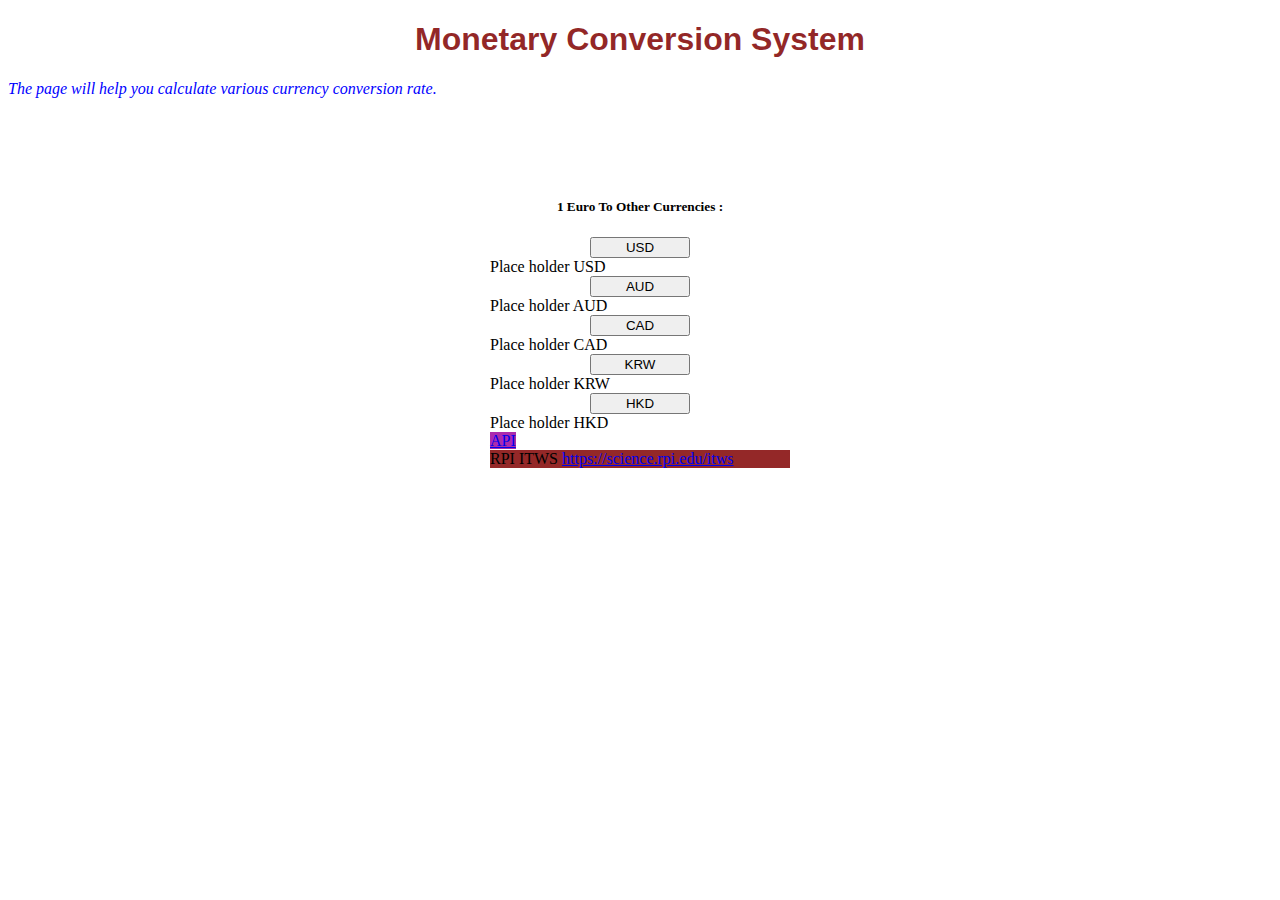
<file: quiz1/index.html>
<!DOCTYPE html>
<html lang="en">

<head>
    <meta charset="UTF-8">
    <meta http-equiv="X-UA-Compatible" content="IE=edge">
    <meta name="viewport" content="width=device-width, initial-scale=1.0">
    <link rel="stylesheet" href="style.css">
    <!-- Bootstrap CSS -->
    <link href="https://cdn.jsdelivr.net/npm/bootstrap@5.1.1/dist/css/bootstrap.min.css" rel="stylesheet" integrity="sha384-F3w7mX95PdgyTmZZMECAngseQB83DfGTowi0iMjiWaeVhAn4FJkqJByhZMI3AhiU" crossorigin="anonymous">
    <!-- Bootstrap JS -->
    <script src="https://maxcdn.bootstrapcdn.com/bootstrap/4.1.3/js/bootstrap.min.js"></script>
    <script src="https://cdn.jsdelivr.net/npm/bootstrap@5.1.1/dist/js/bootstrap.bundle.min.js" integrity="sha384-/bQdsTh/da6pkI1MST/rWKFNjaCP5gBSY4sEBT38Q/9RBh9AH40zEOg7Hlq2THRZ" crossorigin="anonymous"></script>


    <script type="text/javascript" src="text.js"></script>

    <title>Monetary Conversion</title>
</head>

<body>
<!-- header --> 
    <div class="jumbotron text-center"> 
        <h1>Monetary Conversion System</h1> 
        <p> The page will help you calculate various currency conversion rate.</p> 
    </div> 
    <div class="euro">
        <h5>1 Euro To Other Currencies : </h5>
    </div>
    <div id ="others">
        <div id ="usd"> 
        <button type="submit" class="usdBtn" > USD </button> 
        <div class ="etou">Place holder USD<div>     
        </div>
        <div id ="aud"> 
        <button type="submit" class="audBtn" > AUD </button> 
        <div class ="etou">Place holder AUD<div>           
        </div>
        <div id ="cad">
        <button type="submit" class="cadBtn" > CAD </button> 
        <div class ="etou">Place holder CAD<div>          
        </div>
        <div id ="krw">
        <button type="submit" class="krwBtn" > KRW </button>
        <div class ="etou">Place holder KRW<div>  
        </div>
        <div id ="hkd">
        <button type="submit" class="hkdBtn" > HKD </button>
        <div class ="etou">Place holder HKD<div>  
        </div>
    </div>

</body>
<!-- this has to run after everything on page is rendered -->
<footer class="bg-light text-center text-white">
    <div class="container p-4 pb-0">
      <section class="mb-4">
        <a
          class="btn btn-primary btn-floating m-1"
          style="background-color: #ac2bac;"
          href="https://www.frankfurter.app/docs/"
          role="button"
          >API
        </a>
      </section>
    </div>  
    <div class="text-center p-3" style="background-color: rgba(128, 0, 0, 0.842);">
      RPI ITWS
      <a class="text-white" href="https://science.rpi.edu/itws">https://science.rpi.edu/itws</a>
    </div>
  </footer>
</html>
</file>
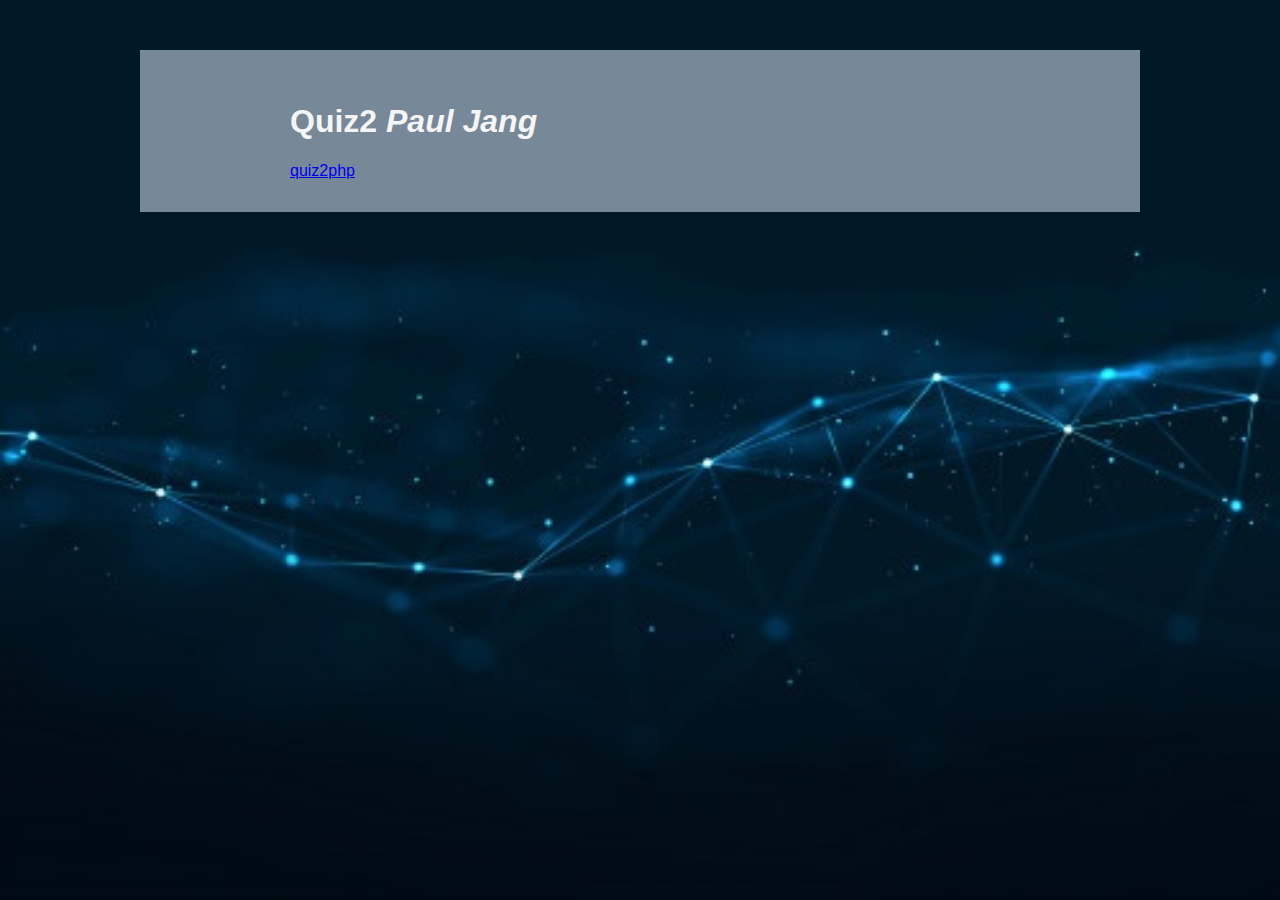
<file: quiz2/index.html>
<html>

<head>

    <link rel="stylesheet" href="style.css" type="text/css" />
    <title>PHP Test</title>
</head>

<body>
    <div class="page">
        <div id="bodyBlock">
            <h1 id="lab8">Quiz2 <em>Paul Jang</em></h1>
            <a href="quiz2.php">quiz2php</a>
        </div>
    </div>
</body>

</html>
</file>
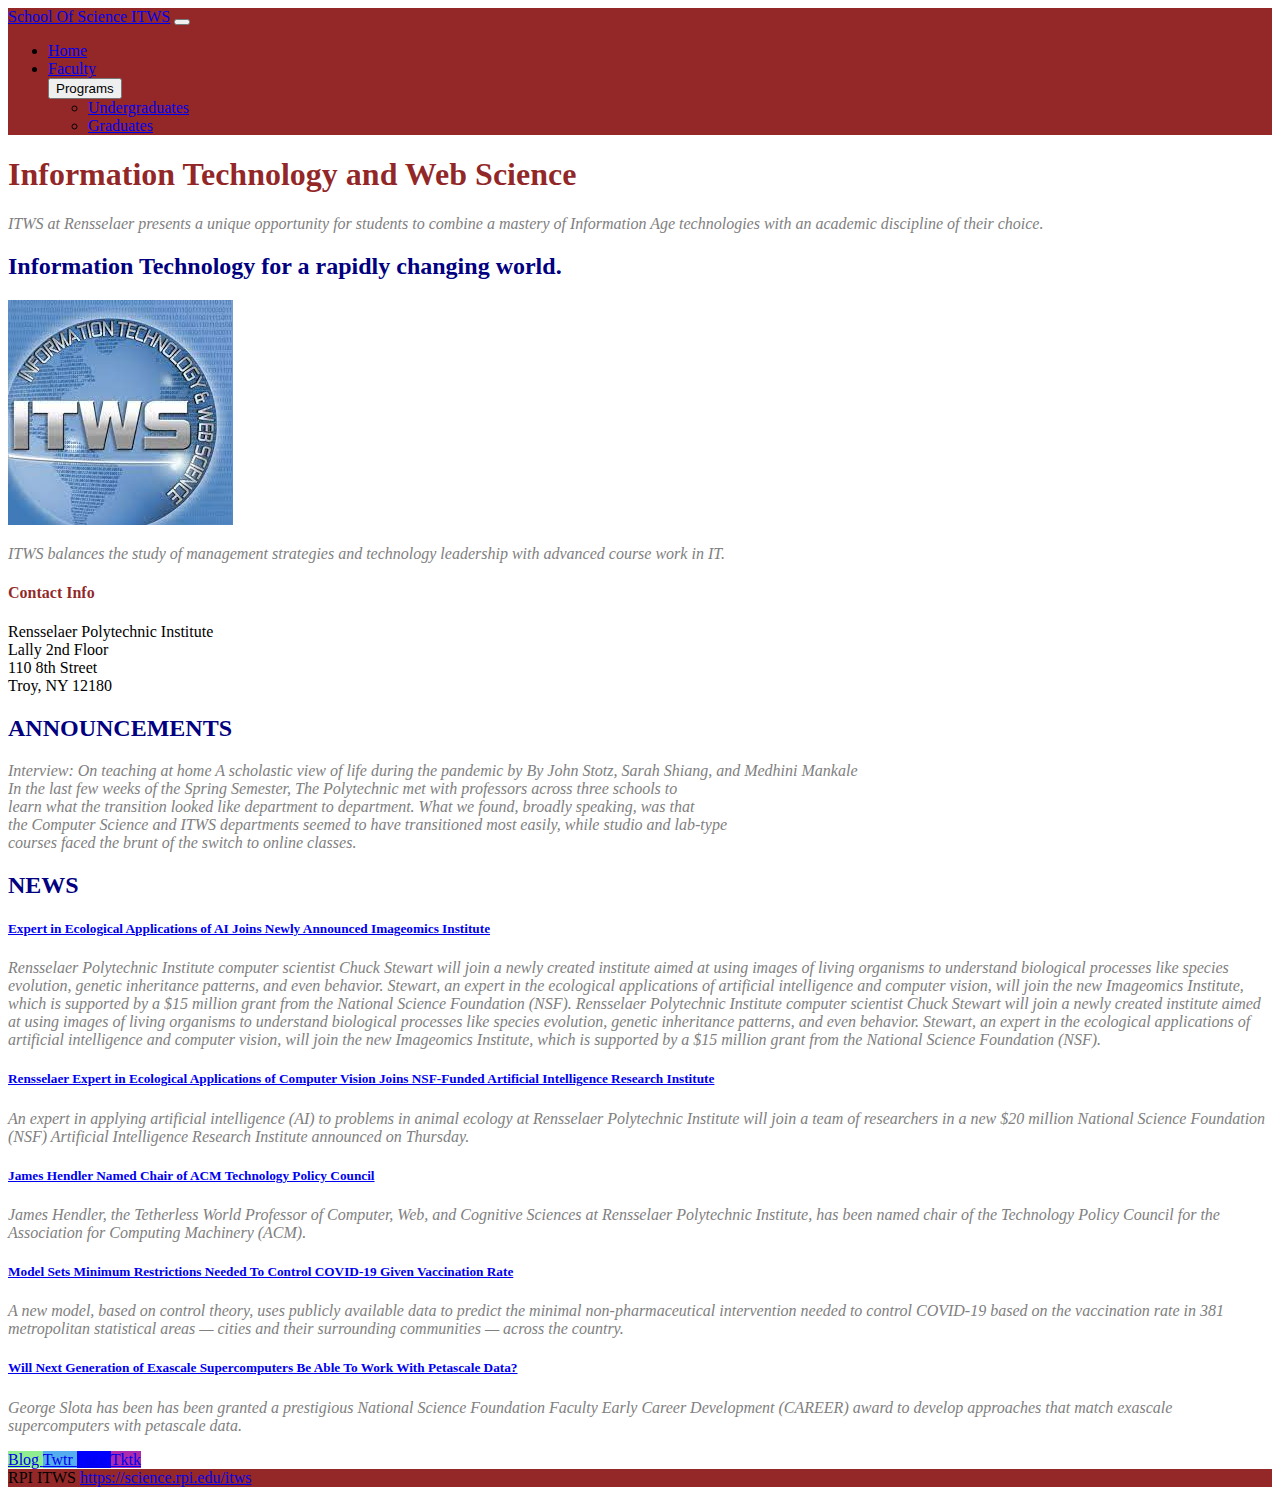
<file: lab3/lab3/index.html>
<!doctype html>
<html lang="en">
  <head>
    <!-- Required meta tags -->
    <meta charset="utf-8">
    <meta name="viewport" content="width=device-width, initial-scale=1">

    <!-- Bootstrap CSS -->
    <link href="https://cdn.jsdelivr.net/npm/bootstrap@5.1.1/dist/css/bootstrap.min.css" rel="stylesheet" integrity="sha384-F3w7mX95PdgyTmZZMECAngseQB83DfGTowi0iMjiWaeVhAn4FJkqJByhZMI3AhiU" crossorigin="anonymous">
    <!-- Bootstrap JS -->
    <script src="https://maxcdn.bootstrapcdn.com/bootstrap/4.1.3/js/bootstrap.min.js"></script>
    <script src="https://cdn.jsdelivr.net/npm/bootstrap@5.1.1/dist/js/bootstrap.bundle.min.js" integrity="sha384-/bQdsTh/da6pkI1MST/rWKFNjaCP5gBSY4sEBT38Q/9RBh9AH40zEOg7Hlq2THRZ" crossorigin="anonymous"></script>

    <title>ITWS Webpage</title>
  </head>

  <nav class="navbar navbar-expand-lg navbar-dark" style="background-color: rgba(128, 0, 0, 0.842);">
    <a class="navbar-brand" href="#" >School Of Science ITWS</a>
    <button class="navbar-toggler" type="button" data-toggle="collapse" data-target="#navbarSupportedContent" aria-controls="navbarSupportedContent" aria-expanded="false" aria-label="Toggle navigation">
      <span class="navbar-toggler-icon"></span>
    </button>
  
    <div class="collapse navbar-collapse" id="navbarSupportedContent">
      <ul class="navbar-nav mr-auto">
        <li class="nav-item active">
          <a class="nav-link" href="index.html">Home <span class="sr-only"></span></a>
        </li>
        <li class="nav-item">
          <a class="nav-link" href="faculty.html">Faculty</a>
        </li>
        <div class="dropdown">
        <button class="btn btn-secondary dropdown-toggle" type="button" id="dropdownMenuButton1" data-bs-toggle="dropdown" aria-expanded="false">
            Programs
        </button>
        
        <ul class="dropdown-menu" aria-labelledby="dropdownMenuButton1">
            <li><a class="dropdown-item" href="undergrad.html">Undergraduates</a></li>
            <li><a class="dropdown-item" href="grad.html">Graduates</a></li>
        </ul>
        </div>
      </ul>
    </div>
  </nav>

  <body>
    <!-- header --> 
    <div class="jumbotron text-center"> 
        <h1 style="color:rgba(128, 0, 0, 0.842); font-weight: bold;">Information Technology and Web Science</h1> 
        <p style="color:grey; font-style: italic;"> ITWS at Rensselaer presents a unique opportunity for 
            students to combine a mastery of Information Age 
            technologies with an academic discipline of their choice.</p> 
    </div> 

    <div class="container pt-5">
        <div class="row">
            <!-- left -->
            <div class="col-sm-8">
                <h2 style="color:navy;">Information Technology for a rapidly changing world.</h2>
                <div class="row">
                  <div class="col-sm-4">
                    <img src="resources/itws_img.jfif" class="rounded float-left">
                  </div>
                  <div class="col-sm-4">
                    <p style="color:grey; font-style: italic;">ITWS balances the study of management strategies 
                        and technology 
                        leadership with advanced course work in IT.
                    </p>
                  </div>
                </div>
              </div>
            <!-- right -->
            <div class="col-sm-4">
                <h4 style="color:rgba(128, 0, 0, 0.842); font-weight: bold;">Contact Info</h4>
                <p>
                    Rensselaer Polytechnic Institute<br>
                    Lally 2nd Floor<br>
                    110 8th Street<br>
                    Troy, NY 12180<br>
                </p>
            </div>
        </div>
    </div>

    <div class="container pt-5">
        <h2 style="color:navy;">ANNOUNCEMENTS</h2>
        <p style="color:gray; font-style: italic;">
            Interview: On teaching at home A scholastic view of life during the pandemic by By John Stotz, Sarah Shiang, and Medhini Mankale <br>
            In the last few weeks of the Spring Semester, The Polytechnic met with professors across three schools to <br> 
            learn what the transition looked like department to department. What we found, broadly speaking, was that <br>
            the Computer Science and ITWS departments seemed to have transitioned most easily, while studio and lab-type <br>
            courses faced the brunt of the switch to online classes.
        </p>
    </div>

    <div class="container pt-5">
      <h2 style="color:navy;">NEWS</h2>
      <h5 style="color:rgba(128, 0, 0, 0.842);"><a href= "https://science.rpi.edu/itws/news/expert-ecological-applications-ai-joins-newly-announced-imageomics-institute">Expert in Ecological Applications of AI Joins Newly Announced Imageomics Institute</a></h5>
      <p style="color:gray; font-style: italic;">
        Rensselaer Polytechnic Institute computer scientist Chuck Stewart will join a newly created institute aimed at using images of living organisms to understand biological processes like species evolution, genetic inheritance patterns, and even behavior. Stewart, an expert in the ecological applications of artificial intelligence and computer vision, will join the new Imageomics Institute, which is supported by a $15 million grant from the National Science Foundation (NSF). Rensselaer Polytechnic Institute computer scientist Chuck Stewart will join a newly created institute aimed at using images of living organisms to understand biological processes like species evolution, genetic inheritance patterns, and even behavior. Stewart, an expert in the ecological applications of artificial intelligence and computer vision, will join the new Imageomics Institute, which is supported by a $15 million grant from the National Science Foundation (NSF).
      </p>
      <h5 style="color:rgba(128, 0, 0, 0.842);"><a href= "https://science.rpi.edu/itws/news/rensselaer-expert-ecological-applications-computer-vision-joins-nsf-funded-artificial">Rensselaer Expert in Ecological Applications of Computer Vision Joins NSF-Funded Artificial Intelligence Research Institute</a></h5>
      <p style="color:gray; font-style: italic;">
        An expert in applying artificial intelligence (AI) to problems in animal ecology at Rensselaer Polytechnic Institute will join a team of researchers in a new $20 million National Science Foundation (NSF) Artificial Intelligence Research Institute announced on Thursday.
      </p>
      <h5 style="color:rgba(128, 0, 0, 0.842);"><a href="https://science.rpi.edu/itws/news/james-hendler-named-chair-acm-technology-policy-council">James Hendler Named Chair of ACM Technology Policy Council</a></h5>
      <p style="color:gray; font-style: italic;">
        James Hendler, the Tetherless World Professor of Computer, Web, and Cognitive Sciences at Rensselaer Polytechnic Institute, has been named chair of the Technology Policy Council for the Association for Computing Machinery (ACM).
      </p>
      <h5 style="color:rgba(128, 0, 0, 0.842);"><a href="https://science.rpi.edu/itws/news/model-sets-minimum-restrictions-needed-control-covid-19-given-vaccination-rate">Model Sets Minimum Restrictions Needed To Control COVID-19 Given Vaccination Rate</a></h5>
      <p style="color:gray; font-style: italic;">
        A new model, based on control theory, uses publicly available data to predict the minimal non-pharmaceutical intervention needed to control COVID-19 based on the vaccination rate in 381 metropolitan statistical areas — cities and their surrounding communities — across the country.
      </p>
      <h5 style="color:rgba(128, 0, 0, 0.842);"><a href="https://science.rpi.edu/itws/news/will-next-generation-exascale-supercomputers-be-able-work-petascale-data">Will Next Generation of Exascale Supercomputers Be Able To Work With Petascale Data?</a></h5>
      <p style="color:gray; font-style: italic;">
        George Slota has been has been granted a prestigious National Science Foundation Faculty Early Career Development (CAREER) award to develop approaches that match exascale supercomputers with petascale data.
      </p>
  </div>
    
  </body>

  <footer class="bg-light text-center text-white">
    <div class="container p-4 pb-0">
      <section class="mb-4">
        <!-- Blog -->
        <a
          class="btn btn-primary btn-floating m-1"
          style="background-color: lightgreen;"
          href=" https://itwsatrpi.blogspot.com/"
          role="button"
          >
        Blog
      </a>
  
        <!-- Twitter -->
        <a
          class="btn btn-primary btn-floating m-1"
          style="background-color: #55acee;"
          href="https://twitter.com/rpi"
          role="button"
          >
          Twtr
        </a>
  
        <!-- facebook -->
        <a
          class="btn btn-primary btn-floating m-1"
          style="background-color: blue;"
          href="https://www.facebook.com/RPI.EDU/"
          role="button"
          >Face
        </a>
  
        <!-- tiktok -->
        <a
          class="btn btn-primary btn-floating m-1"
          style="background-color: #ac2bac;"
          href="https://www.tiktok.com/@itwsatrpi"
          role="button"
          >Tktk
        </a>
      </section>
    </div>  
    <div class="text-center p-3" style="background-color: rgba(128, 0, 0, 0.842);">
      RPI ITWS
      <a class="text-white" href="https://science.rpi.edu/itws">https://science.rpi.edu/itws</a>
    </div>
  </footer>

</html>
</file>
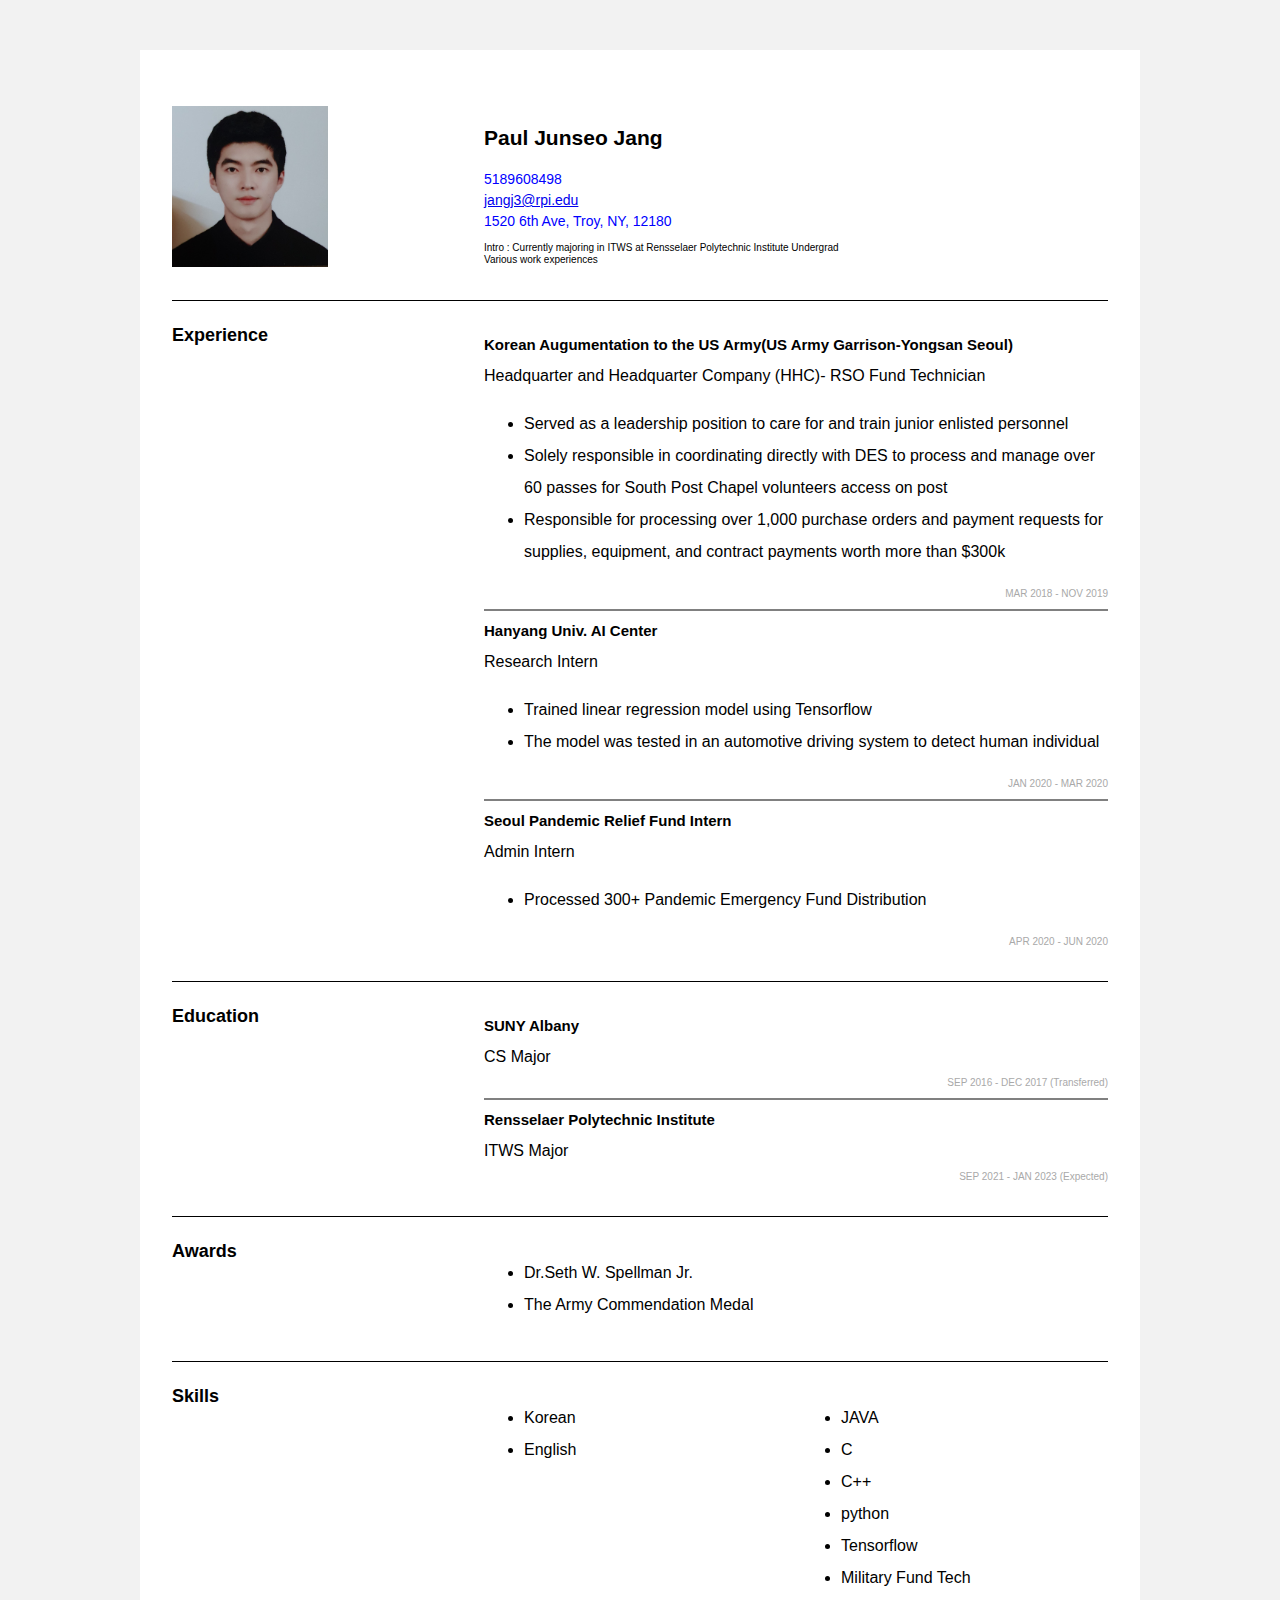
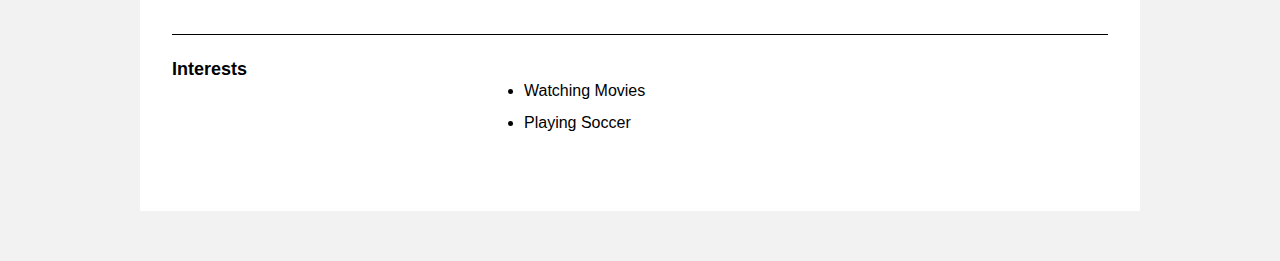
<file: lab1/part2/jangj3.html>
<!DOCTYPE html PUBLIC "-//W3C//DTD XHTML 1.0 Strict//EN" "http://www.w3.org/TR/xhtml1/DTD/xhtml1-strict.dtd">
<html xmlns="http://www.w3.org/1999/xhtml">
<head>  
    <meta http-equiv="Content-Type" content="text/html; charset=UTF-8"/>
    <title>Paul Jang's Resume</title>
    <link rel="stylesheet" type="text/css" href="../resources/resumeStyle.css">
</head>  
<body>
    <div class="contents">
        <section>
            <div id=profile_pic><img src="../resources/profile_pic.jpg" class="my_pic" ></div>   <!--  profile photo //-->
            <div>
                <div class="name">Paul Junseo Jang</div>
                <div id="contactInfo">
                    <div class="phone">5189608498</div>
                    <div class="email"><a href = "mailto: jangj3@rpi.edu">jangj3@rpi.edu</a></div>
                    <div class="address">1520 6th Ave, Troy, NY, 12180</div>
                </div>
                <div class="profile">
                    <p>Intro : Currently majoring in ITWS at Rensselaer Polytechnic Institute Undergrad <br>
                        Various work experiences     <!--  briefly explains current status //-->
                    </p>
                </div>
            </div>

        </section>
        <section>
            <div class="section-title">Experience</div>
            <div>
                <div class="job">
                    <div class="jobTitle">
                        <div class="workplace">Korean Augumentation to the US Army(US Army Garrison-Yongsan Seoul)</div>
                        <div class="jobAssignment">Headquarter and Headquarter Company (HHC)- RSO Fund Technician</div>
                        <ul class="Details">
                            <li>Served as a leadership position to care for and train junior enlisted personnel</li>
                            <li>Solely responsible in coordinating directly with DES to process and manage over 60 passes for
                                South Post Chapel volunteers access on post</li>
                            <li>Responsible for processing over 1,000 purchase orders and payment requests for supplies,
                                equipment, and contract payments worth more than $300k</li>
                        </ul>
                        <div class="range">MAR 2018 - NOV 2019</div>
                    </div>
                    <div class="jobTitle">
                        <div class="workplace">Hanyang Univ. AI Center</div>
                        <div class="jobAssignment">Research Intern</div>
                        <ul class="Details">
                            <li>Trained linear regression model using Tensorflow</li>
                            <li>The model was tested in an automotive driving system to detect human individual</li>
                            </ul>
                        <div class="range">JAN 2020 - MAR 2020</div>
                    </div>
                    <div class="jobTitle">
                        <div class="workplace">Seoul Pandemic Relief Fund Intern</div>
                        <div class="jobAssignment">Admin Intern</div>
                        <ul class="Details">
                            <li>Processed 300+ Pandemic Emergency Fund Distribution</li>
                            </ul>
                        <div class="range">APR 2020 - JUN 2020</div>
                    </div>
                    
                </div>
            </div>
        </section>

        <section>
            <div class="section-title">Education</div>
            <div>
                <div class="job">
                    <div class="jobTitle">
                        <div class="workplace">SUNY Albany</div>
                        <div class="jobAssignment">CS Major</div>
                        <div class="range">SEP 2016 - DEC 2017 (Transferred)</div>
                    </div>
                    <div class="jobTitle">
                        <div class="workplace">Rensselaer Polytechnic Institute</div>
                        <div class="jobAssignment">ITWS Major</div>
                        <div class="range">SEP 2021 - JAN 2023 (Expected)</div>
                    </div>
                </div>
            </div>
        </section>

        <section>
            <div class="section-title">Awards</div>
            <div class="AwardsTitle">
                <ul class="Awards_list">
                    <li>Dr.Seth W. Spellman Jr.</li>
                    <li>The Army Commendation Medal</li>
                </ul>
            </div>
        </section>

        <section>
            <div class="section-title">Skills</div>
            <div>
                <div class="Skills">
                    <ul class="language">
                        <li>Korean</li>
                        <li>English</li>
                    </ul>
                    <ul class="computerLang">
                        <li>JAVA</li>
                        <li>C</li>
                        <li>C++</li>
                        <li>python</li>
                        <li>Tensorflow</li>
                        <li>Military Fund Tech</li>
                    </ul>
                </div>
            </div>
        </section>

        <section>
            <div class="section-title">Interests</div>
            <div class="hobbies">
                <ul class="hobby_list">
                    <li>Watching Movies</li>
                    <li>Playing Soccer</li>
                </ul>
            </div>
        </section>

    </div>
</body>

</html>
</file>
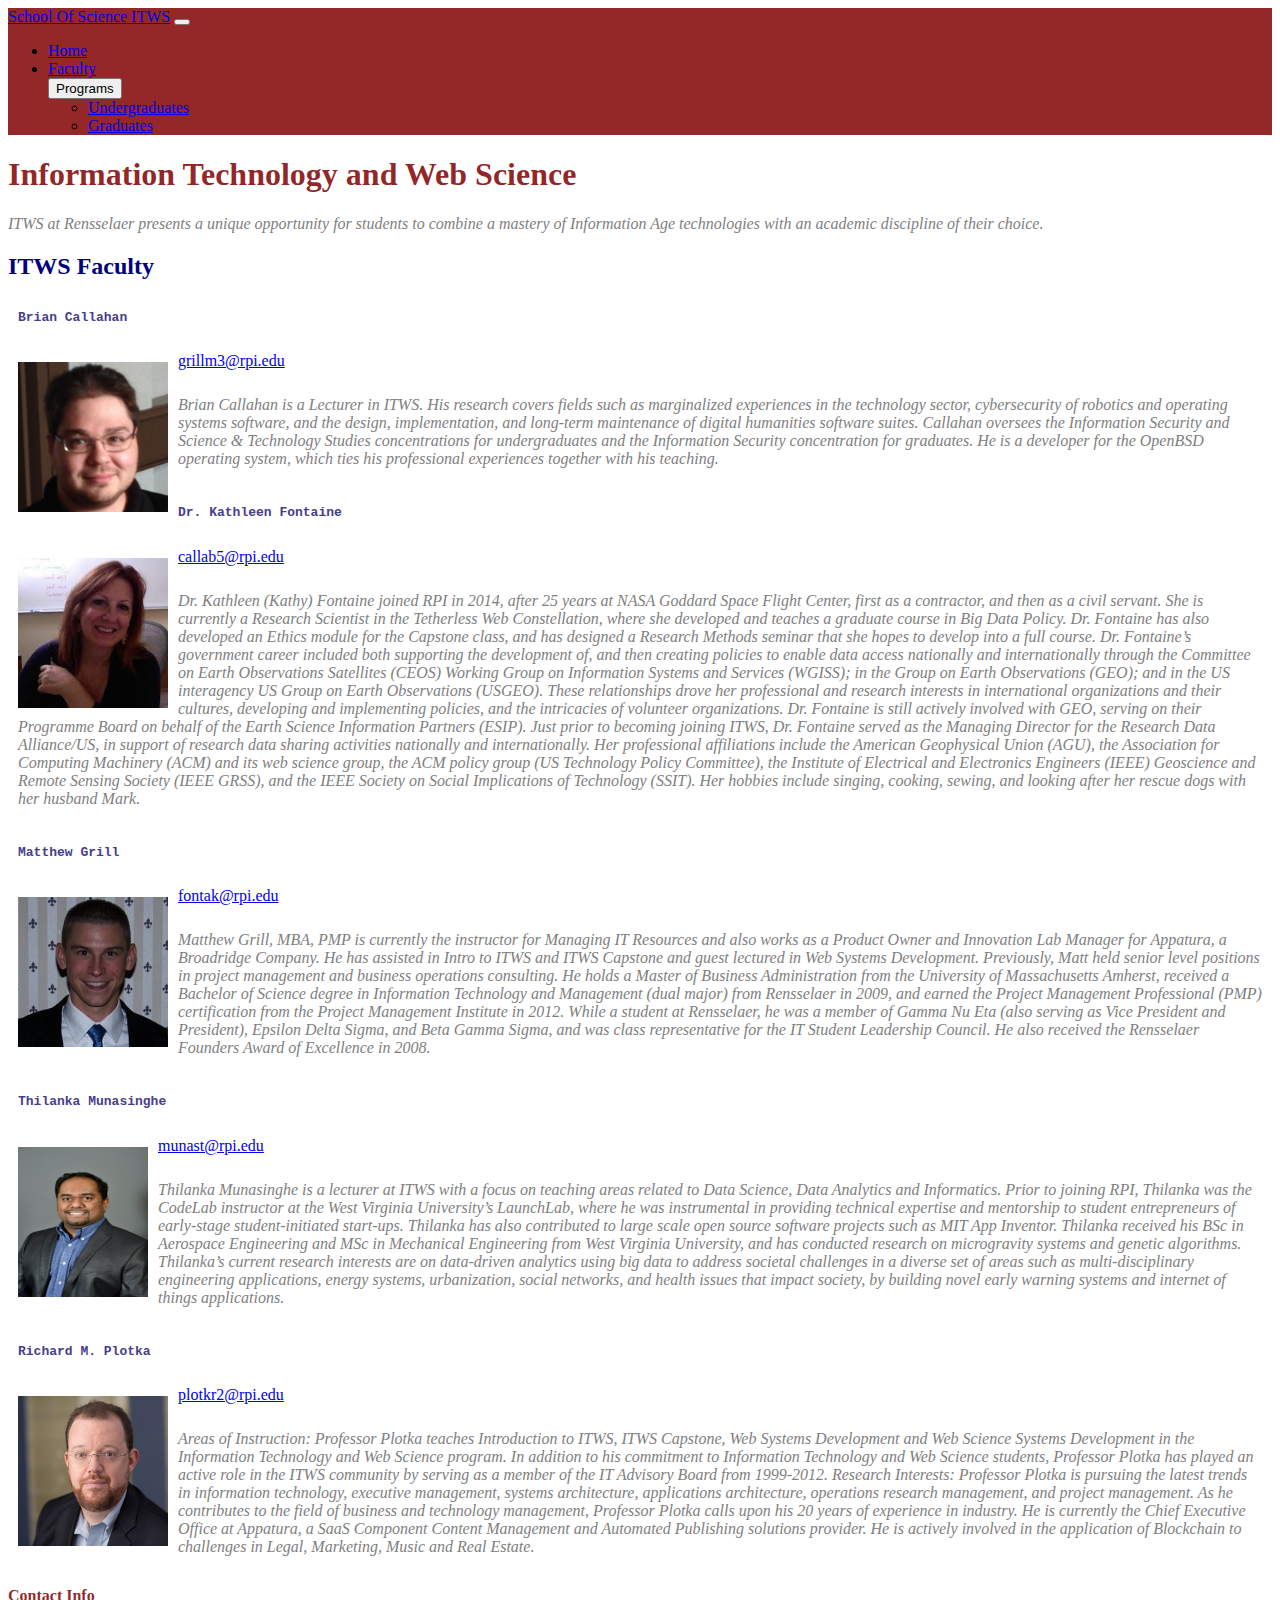
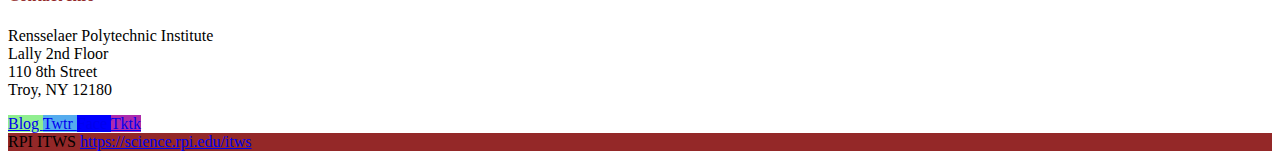
<file: lab3/lab3/faculty.html>
<!doctype html>
<html lang="en">
  <head>
    <!-- Required meta tags -->
    <meta charset="utf-8">
    <meta name="viewport" content="width=device-width, initial-scale=1">

    <!-- Bootstrap CSS -->
    <link href="https://cdn.jsdelivr.net/npm/bootstrap@5.1.1/dist/css/bootstrap.min.css" rel="stylesheet" integrity="sha384-F3w7mX95PdgyTmZZMECAngseQB83DfGTowi0iMjiWaeVhAn4FJkqJByhZMI3AhiU" crossorigin="anonymous">
    <!-- Bootstrap JS -->
    <script src="https://maxcdn.bootstrapcdn.com/bootstrap/4.1.3/js/bootstrap.min.js"></script>
    <script src="https://cdn.jsdelivr.net/npm/bootstrap@5.1.1/dist/js/bootstrap.bundle.min.js" integrity="sha384-/bQdsTh/da6pkI1MST/rWKFNjaCP5gBSY4sEBT38Q/9RBh9AH40zEOg7Hlq2THRZ" crossorigin="anonymous"></script>

    <title>ITWS Faculty</title>
  </head>

  <nav class="navbar navbar-expand-lg navbar-dark" style="background-color: rgba(128, 0, 0, 0.842);">
    <a class="navbar-brand" href="#" >School Of Science ITWS</a>
    <button class="navbar-toggler" type="button" data-toggle="collapse" data-target="#navbarSupportedContent" aria-controls="navbarSupportedContent" aria-expanded="false" aria-label="Toggle navigation">
      <span class="navbar-toggler-icon"></span>
    </button>
  
    <div class="collapse navbar-collapse" id="navbarSupportedContent">
      <ul class="navbar-nav mr-auto">
        <li class="nav-item active">
          <a class="nav-link" href="index.html">Home <span class="sr-only"></span></a>
        </li>
        <li class="nav-item">
          <a class="nav-link" href="faculty.html">Faculty</a>
        </li>
        <div class="dropdown">
        <button class="btn btn-secondary dropdown-toggle" type="button" id="dropdownMenuButton1" data-bs-toggle="dropdown" aria-expanded="false">
            Programs
        </button>
        
        <ul class="dropdown-menu" aria-labelledby="dropdownMenuButton1">
            <li><a class="dropdown-item" href="undergrad.html">Undergraduates</a></li>
            <li><a class="dropdown-item" href="grad.html">Graduates</a></li>
        </ul>
        </div>
      </ul>
    </div>
  </nav>

  <body>
    <!-- header --> 
    <div class="jumbotron text-center"> 
        <h1 style="color:rgba(128, 0, 0, 0.842); font-weight: bold;">Information Technology and Web Science</h1> 
        <p style="color:grey; font-style: italic;"> ITWS at Rensselaer presents a unique opportunity for 
            students to combine a mastery of Information Age 
            technologies with an academic discipline of their choice.</p> 
    </div> 

    <div class="container pt-5">
        <div class="row">
            <!-- left -->
            <div class="col-sm-8">
                <h2 style="color:navy;">ITWS Faculty</h2>
                <h4 style="font-family:monospace;color: darkslateblue; padding: 10px;">Brian Callahan</h4>
                <a href="mailto:grillm3@rpi.edu">grillm3@rpi.edu</a>
                <img src="resources/BC.jpg" style="float:left; width:150px; height:150px; padding: 10px; ">
                <p style="padding: 10px;color:grey; font-style: italic;"> Brian Callahan is a Lecturer in ITWS. 
                  His research covers fields such as marginalized experiences in the technology sector, 
                  cybersecurity of robotics and operating systems software, and the design, implementation, 
                  and long-term maintenance of digital humanities software suites. Callahan oversees 
                  the Information Security and Science & Technology Studies concentrations for undergraduates 
                  and the Information Security concentration for graduates. He is a developer for the OpenBSD 
                  operating system, 
                  which ties his professional experiences together with his teaching.</p>
                  <h4 style="font-family:monospace;color: darkslateblue; padding: 10px;">Dr. Kathleen Fontaine</h4>
                  <a href="mailto:callab5@rpi.edu">callab5@rpi.edu</a>
                  <img src="resources/Fon.jpg" style="float:left; width:150px; height:150px; padding: 10px; ">
                  <p style="padding: 10px;color:grey; font-style: italic;"> Dr. Kathleen (Kathy) Fontaine joined RPI in 2014, after 25 years at NASA Goddard Space Flight Center, first  as a contractor, and then as a civil servant.  She is currently a Research Scientist in the Tetherless Web Constellation, where she developed and teaches a graduate course in Big Data Policy.  Dr. Fontaine has also developed an Ethics module for the Capstone class, and has designed a Research Methods seminar that she hopes to develop into a full course.

 

                    Dr. Fontaine’s government career included both supporting the development of, and then creating policies to enable data access nationally and internationally through the Committee on Earth Observations Satellites (CEOS) Working Group on Information Systems and Services (WGISS); in the Group on Earth Observations (GEO); and in the US interagency US Group on Earth Observations (USGEO).  These relationships drove her professional and research interests in international organizations and their cultures, developing and implementing policies, and the intricacies of volunteer organizations.  Dr. Fontaine is still actively involved with GEO, serving on their Programme Board on behalf of the Earth Science Information Partners (ESIP).  Just prior to becoming joining ITWS, Dr. Fontaine served as the Managing Director for the Research Data Alliance/US, in support of research data sharing activities nationally and internationally. 
                    
                     
                    
                    Her professional affiliations include the American Geophysical Union (AGU), the Association for Computing Machinery (ACM) and its web science group, the ACM policy group (US Technology Policy Committee), the Institute of Electrical and Electronics Engineers (IEEE) Geoscience and Remote Sensing Society (IEEE GRSS), and the IEEE Society on Social Implications of Technology (SSIT).
                    
                     
                    
                    Her hobbies include singing, cooking, sewing, and looking after her rescue dogs with her husband Mark.</p>  
                    <h4 style="font-family:monospace;color: darkslateblue; padding: 10px;">Matthew Grill</h4>
                    <a href="mailto:fontak@rpi.edu">fontak@rpi.edu</a>
                    <img src="resources/MG.jpg" style="float:left; width:150px; height:150px; padding: 10px; ">
                    <p style="padding: 10px;color:grey; font-style: italic;"> Matthew Grill, MBA, PMP is currently the 
                      instructor for Managing IT Resources and also works as a Product Owner and Innovation Lab Manager for 
                      Appatura, a Broadridge Company.  He has assisted in Intro to ITWS and ITWS Capstone and guest lectured in 
                      Web Systems Development.  Previously, Matt held senior level positions in project management and business
                       operations consulting.  He holds a Master of Business Administration from the University of Massachusetts
                        Amherst, received a Bachelor of Science degree in Information Technology and Management (dual major) 
                        from Rensselaer in 2009, and earned the Project Management Professional (PMP) certification from the 
                        Project Management Institute in 2012.  While a student at Rensselaer, he was a member of Gamma Nu Eta 
                        (also serving as Vice President and President), Epsilon Delta Sigma, and Beta Gamma Sigma, and was class 
                        representative for the IT Student Leadership Council. 
                       He also received the Rensselaer Founders Award of Excellence in 2008.</p>

                      <h4 style="font-family:monospace;color: darkslateblue; padding: 10px;">Thilanka Munasinghe</h4>
                      <a href="mailto:munast@rpi.edu">munast@rpi.edu</a>
                      <img src="resources/Thilanka.png" style="float:left; width:130px; height:150px; padding: 10px; ">
                      <p style="padding: 10px;color:grey; font-style: italic;"> Thilanka Munasinghe is a lecturer at ITWS 
                        with a focus on teaching areas related to Data Science, Data Analytics and Informatics. Prior to joining
                         RPI, Thilanka was the CodeLab instructor at the West Virginia University’s LaunchLab, where he was 
                         instrumental in providing technical expertise and mentorship to student entrepreneurs of early-stage 
                         student-initiated start-ups. Thilanka has also contributed to large scale open source software projects
                          such as MIT App Inventor. Thilanka received his BSc in Aerospace Engineering and MSc in Mechanical 
                          Engineering from West Virginia University, and has conducted research on microgravity systems and 
                          genetic algorithms. Thilanka’s current research interests are on data-driven analytics using big data 
                          to address societal challenges in a diverse set of areas such as multi-disciplinary engineering 
                          applications, energy systems, urbanization, social networks, and health issues that impact society,
                         by building novel early warning systems and internet of things applications.</p>

                         <h4 style="font-family:monospace;color: darkslateblue; padding: 10px;">Richard M. Plotka</h4>
                         <a href="mailto: plotkr2@rpi.edu"> plotkr2@rpi.edu</a>
                        <img src="resources/rick_plotka2.jpg" style="float:left; width:150px; height:150px; padding: 10px; ">
                        <p style="padding: 10px;color:grey; font-style: italic;">Areas of Instruction: 
                          Professor Plotka teaches Introduction to ITWS, ITWS Capstone, Web Systems Development
                           and Web Science Systems Development in the Information Technology and Web Science
                            program. In addition to his commitment to Information Technology and Web Science
                             students, Professor Plotka has played an active role in the ITWS community by 
                             serving as a member of the IT Advisory Board from 1999-2012.

                          Research Interests: Professor Plotka is pursuing the latest trends in information 
                          technology, executive management, systems architecture, applications architecture,
                           operations research management, and project management. As he contributes to the 
                           field of business and technology management, Professor Plotka calls upon his 20 years
                            of experience in industry. He is currently the Chief Executive Office at Appatura, 
                            a SaaS Component Content Management and Automated Publishing solutions provider. 
                             He is actively involved in the application of Blockchain to challenges in Legal, 
                             Marketing, Music and Real Estate.
                          
                          </p>
            </div>
            <!-- right -->
            <div class="col-sm-4">
                <h4 style="color:rgba(128, 0, 0, 0.842); font-weight: bold;">Contact Info</h4>
                <p>
                    Rensselaer Polytechnic Institute<br>
                    Lally 2nd Floor<br>
                    110 8th Street<br>
                    Troy, NY 12180<br>
                </p>
            </div>
        </div>
    </div>
    
  </body>

  <footer class="bg-light text-center text-white">
    <div class="container p-4 pb-0">
      <section class="mb-4">
        <!-- Blog -->
        <a
          class="btn btn-primary btn-floating m-1"
          style="background-color: lightgreen;"
          href=" https://itwsatrpi.blogspot.com/"
          role="button"
          >
        Blog
      </a>
  
        <!-- Twitter -->
        <a
          class="btn btn-primary btn-floating m-1"
          style="background-color: #55acee;"
          href="https://twitter.com/rpi"
          role="button"
          >
          Twtr
        </a>
  
        <!-- facebook -->
        <a
          class="btn btn-primary btn-floating m-1"
          style="background-color: blue;"
          href="https://www.facebook.com/RPI.EDU/"
          role="button"
          >Face
        </a>
  
        <!-- tiktok -->
        <a
          class="btn btn-primary btn-floating m-1"
          style="background-color: #ac2bac;"
          href="https://www.tiktok.com/@itwsatrpi"
          role="button"
          >Tktk
        </a>
      </section>
    </div>  
    <div class="text-center p-3" style="background-color: rgba(128, 0, 0, 0.842);">
      RPI ITWS
      <a class="text-white" href="https://science.rpi.edu/itws">https://science.rpi.edu/itws</a>
    </div>
  </footer>
</html>
</file>
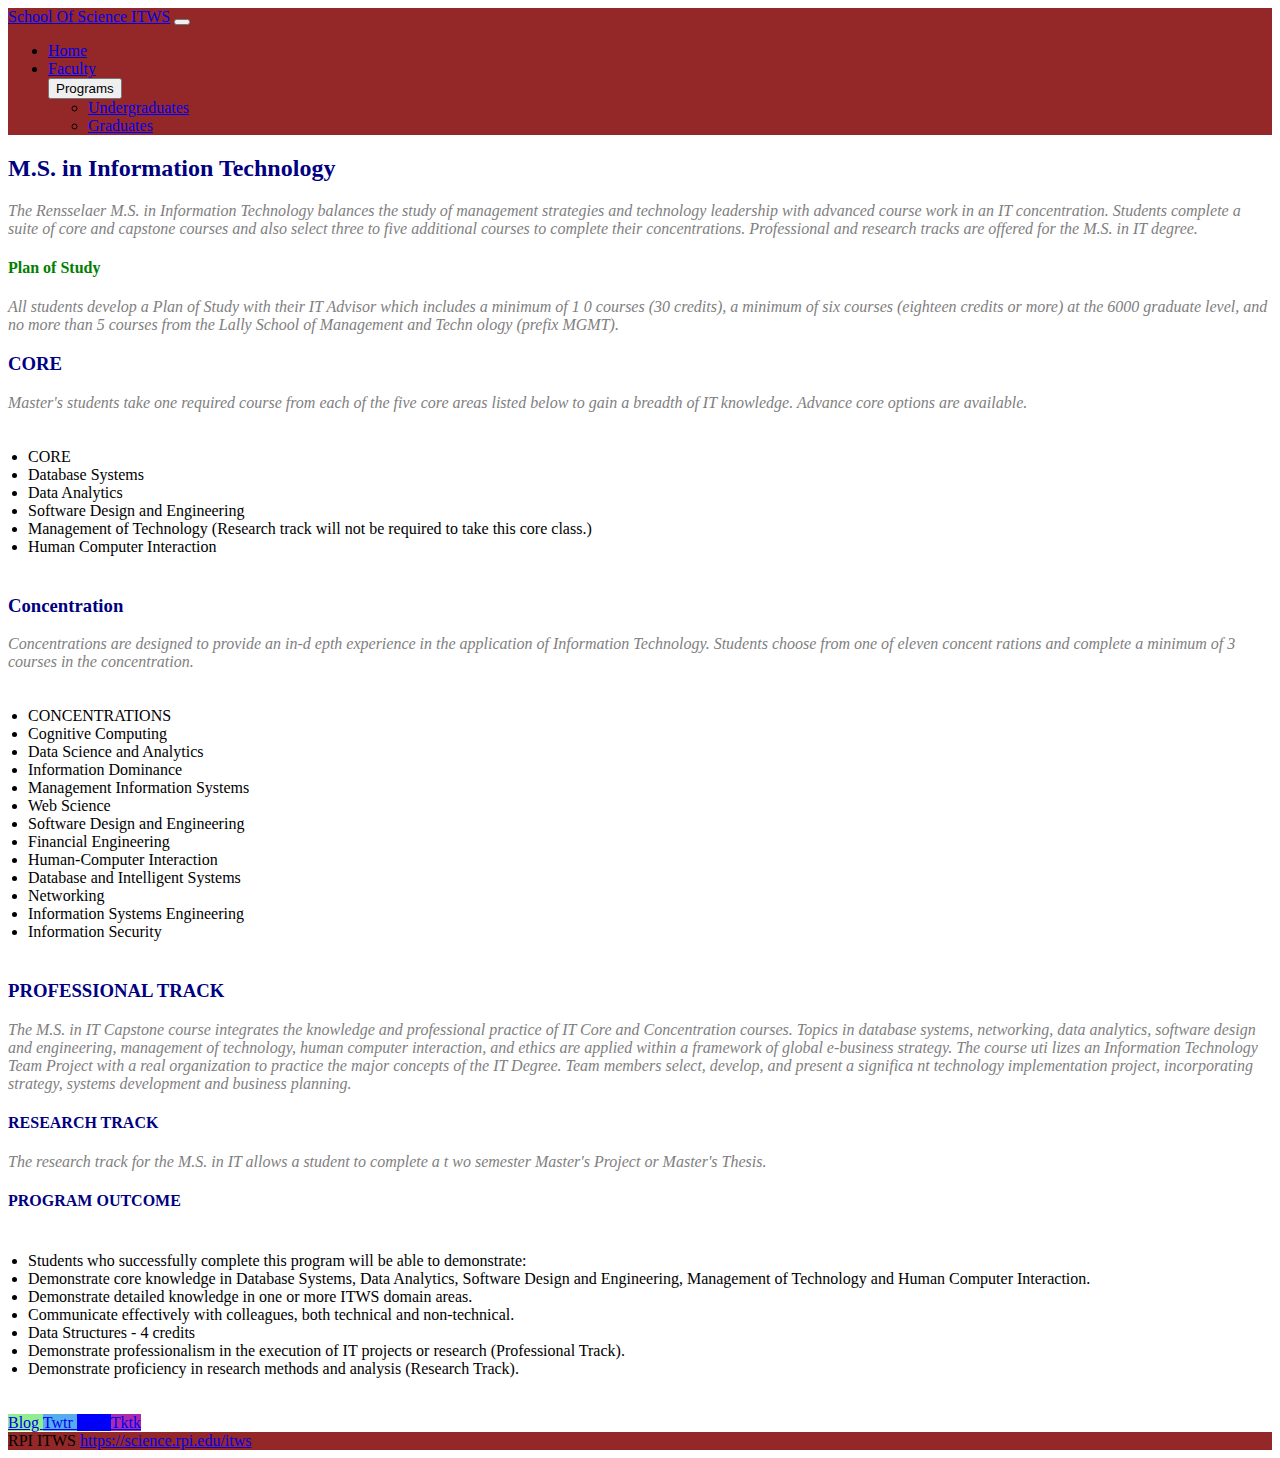
<file: lab3/lab3/grad.html>
<!doctype html>
<html lang="en">
  <head>
    <!-- Required meta tags -->
    <meta charset="utf-8">
    <meta name="viewport" content="width=device-width, initial-scale=1">

    <!-- Bootstrap CSS -->
    <link href="https://cdn.jsdelivr.net/npm/bootstrap@5.1.1/dist/css/bootstrap.min.css" rel="stylesheet" integrity="sha384-F3w7mX95PdgyTmZZMECAngseQB83DfGTowi0iMjiWaeVhAn4FJkqJByhZMI3AhiU" crossorigin="anonymous">
    <!-- Bootstrap JS -->
    <script src="https://maxcdn.bootstrapcdn.com/bootstrap/4.1.3/js/bootstrap.min.js"></script>
    <script src="https://cdn.jsdelivr.net/npm/bootstrap@5.1.1/dist/js/bootstrap.bundle.min.js" integrity="sha384-/bQdsTh/da6pkI1MST/rWKFNjaCP5gBSY4sEBT38Q/9RBh9AH40zEOg7Hlq2THRZ" crossorigin="anonymous"></script>

    <title>ITWS Webpage</title>
  </head>

  <nav class="navbar navbar-expand-lg navbar-dark" style="background-color: rgba(128, 0, 0, 0.842);">
    <a class="navbar-brand" href="#" >School Of Science ITWS</a>
    <button class="navbar-toggler" type="button" data-toggle="collapse" data-target="#navbarSupportedContent" aria-controls="navbarSupportedContent" aria-expanded="false" aria-label="Toggle navigation">
      <span class="navbar-toggler-icon"></span>
    </button>
  
    <div class="collapse navbar-collapse" id="navbarSupportedContent">
      <ul class="navbar-nav mr-auto">
        <li class="nav-item active">
          <a class="nav-link" href="index.html">Home <span class="sr-only"></span></a>
        </li>
        <li class="nav-item">
          <a class="nav-link" href="faculty.html">Faculty</a>
        </li>
        <div class="dropdown">
        <button class="btn btn-secondary dropdown-toggle" type="button" id="dropdownMenuButton1" data-bs-toggle="dropdown" aria-expanded="false">
            Programs
        </button>
        
        <ul class="dropdown-menu" aria-labelledby="dropdownMenuButton1">
            <li><a class="dropdown-item" href="undergrad.html">Undergraduates</a></li>
            <li><a class="dropdown-item" href="grad.html">Graduates</a></li>
        </ul>
        </div>
      </ul>
    </div>
  </nav>

  <body>
    <div class="container pt-5">
      <h2 style="color:navy;">M.S. in Information Technology      </h2>
      <p style="color:gray; font-style: italic;">
        The Rensselaer M.S. in Information Technology balances the study of management 
        strategies and technology leadership with advanced course work in an IT concentration. 
        Students complete a suite of core and capstone courses and also select three to five 
        additional courses to complete their concentrations. Professional and research tracks 
        are offered for the M.S. in IT degree.</p>
        <h4 style="color: green;">Plan of Study</h4>
      <p style="color:gray; font-style: italic;">
        All students develop a Plan of Study with their IT Advisor which includes a minimum of 1
        0 courses (30 credits), a minimum of six courses (eighteen credits or more) at the 6000 
        graduate level, and no more than 5 courses from the Lally School of Management and Techn
        ology (prefix MGMT).
      </p>
      <h3 style="color:navy;">CORE</h3>
      <p style="color:gray; font-style: italic;">Master's students take one
         required course from each of the five core areas listed below to gain a breadth of IT knowledge.  
        Advance core options are available.</p>

        <ul class="list-group" style="padding: 20px;">
          <li class="list-group-item active">CORE</li>
          <li class="list-group-item">Database Systems</li>
          <li class="list-group-item">Data Analytics</li>
          <li class="list-group-item">Software Design and Engineering</li>
          <li class="list-group-item">Management of Technology (Research track will not be required to take this core class.)</li>
          <li class="list-group-item">Human Computer Interaction</li>
        </ul>

      <h3 style="color:navy;">Concentration</h3>
      <p style="color:gray; font-style: italic;">Concentrations are designed to provide an in-d
        epth experience in the application of Information Technology.  Students choose from one of
         eleven concent
        rations and complete a minimum of 3 courses in the concentration.</p>

        <ul class="list-group" style="padding: 20px;"> 
          <li class="list-group-item active">CONCENTRATIONS</li>
          <li class="list-group-item">Cognitive Computing</li>
          <li class="list-group-item">Data Science and Analytics</li>
          <li class="list-group-item">Information Dominance</li>
          <li class="list-group-item">Management Information Systems</li>
          <li class="list-group-item">Web Science</li>
          <li class="list-group-item">Software Design and Engineering</li>
          <li class="list-group-item">Financial Engineering</li>
          <li class="list-group-item">Human-Computer Interaction</li>
          <li class="list-group-item">Database and Intelligent Systems</li>
          <li class="list-group-item">Networking</li>
          <li class="list-group-item">Information Systems Engineering</li>
          <li class="list-group-item">Information Security</li>
        </ul>

        <h3 style="color:navy;">PROFESSIONAL TRACK</h3>
        <p style="color:gray; font-style: italic;">The M.S. in IT Capstone course integrates the
           knowledge and professional practice of IT Core and Concentration
            courses. Topics in database systems, networking, data analytics, 
            software design and engineering, management of technology, human computer interaction,
             and ethics are applied within a framework of global e-business strategy. The course uti
             lizes an Information Technology Team Project with a real organization to practice the 
             major concepts of the IT Degree. Team members select, develop, and present a significa
             nt technology implementation project, incorporating strategy, systems development and 
             business planning.</p>

        <h4 style="color: navy;">RESEARCH TRACK</h4>
        <p style="color:gray; font-style: italic;">The research track for the M.S. in IT allows a student to complete a t
          wo semester Master's Project or Master's Thesis.
        </p>

        <h4 style="color: navy;">PROGRAM OUTCOME</h4>
        <ul class="list-group" style="padding: 20px;"> 
          <li class="list-group-item active">Students who successfully complete this program will be able to demonstrate:</li>
          <li class="list-group-item">Demonstrate core knowledge in Database Systems, Data Analytics, Software Design and Engineering, Management of Technology and Human Computer Interaction.</li>
          <li class="list-group-item">Demonstrate detailed knowledge in one or more ITWS domain areas.</li>
          <li class="list-group-item">Communicate effectively with colleagues, both technical and non-technical.</li>
          <li class="list-group-item">Data Structures - 4 credits</li>
          <li class="list-group-item">Demonstrate professionalism in the execution of IT projects or research (Professional Track).</li>
          <li class="list-group-item">Demonstrate proficiency in research methods and analysis (Research Track).</li>
        </ul>

  </div>
    
  </body>

  <footer class="bg-light text-center text-white">
    <div class="container p-4 pb-0">
      <section class="mb-4">
        <!-- Blog -->
        <a
          class="btn btn-primary btn-floating m-1"
          style="background-color: lightgreen;"
          href=" https://itwsatrpi.blogspot.com/"
          role="button"
          >
        Blog
      </a>
  
        <!-- Twitter -->
        <a
          class="btn btn-primary btn-floating m-1"
          style="background-color: #55acee;"
          href="https://twitter.com/rpi"
          role="button"
          >
          Twtr
        </a>
  
        <!-- facebook -->
        <a
          class="btn btn-primary btn-floating m-1"
          style="background-color: blue;"
          href="https://www.facebook.com/RPI.EDU/"
          role="button"
          >Face
        </a>
  
        <!-- tiktok -->
        <a
          class="btn btn-primary btn-floating m-1"
          style="background-color: #ac2bac;"
          href="https://www.tiktok.com/@itwsatrpi"
          role="button"
          >Tktk
        </a>
      </section>
    </div>  
    <div class="text-center p-3" style="background-color: rgba(128, 0, 0, 0.842);">
      RPI ITWS
      <a class="text-white" href="https://science.rpi.edu/itws">https://science.rpi.edu/itws</a>
    </div>
  </footer>
</html>
</file>
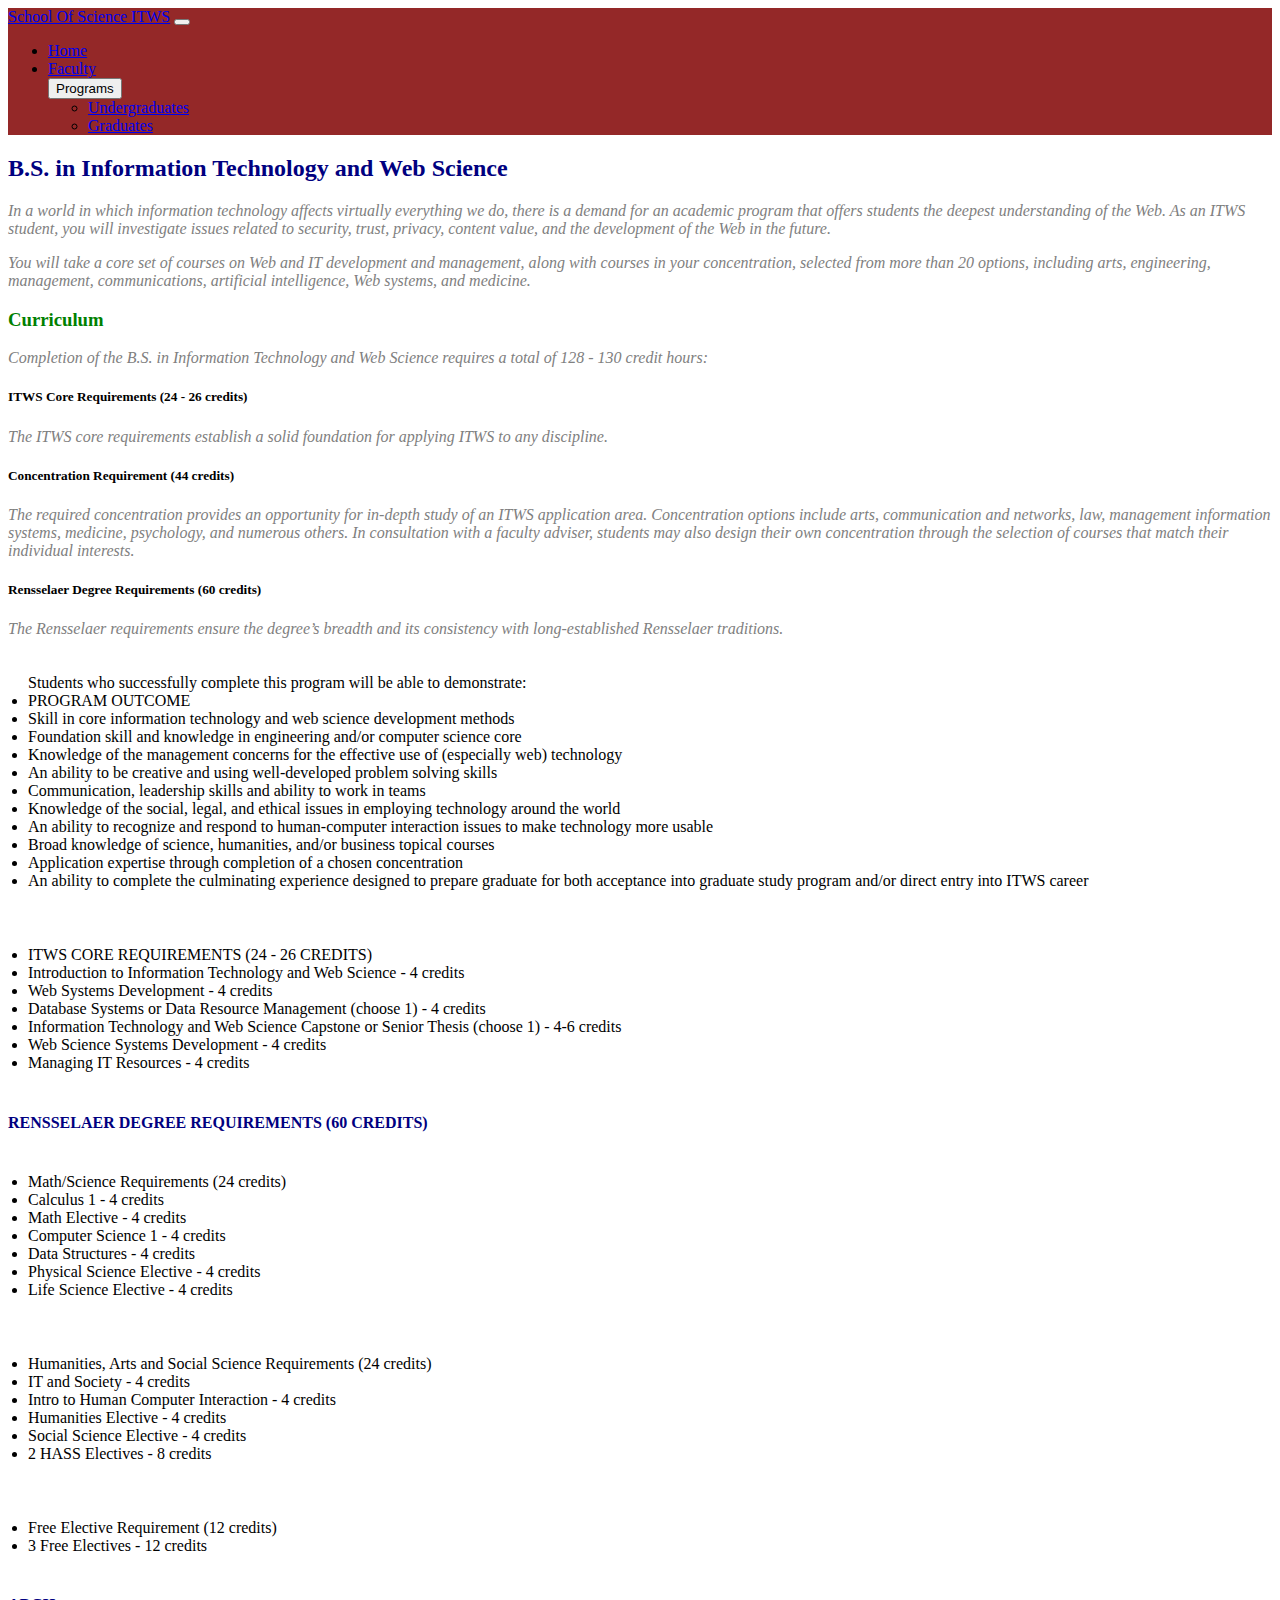
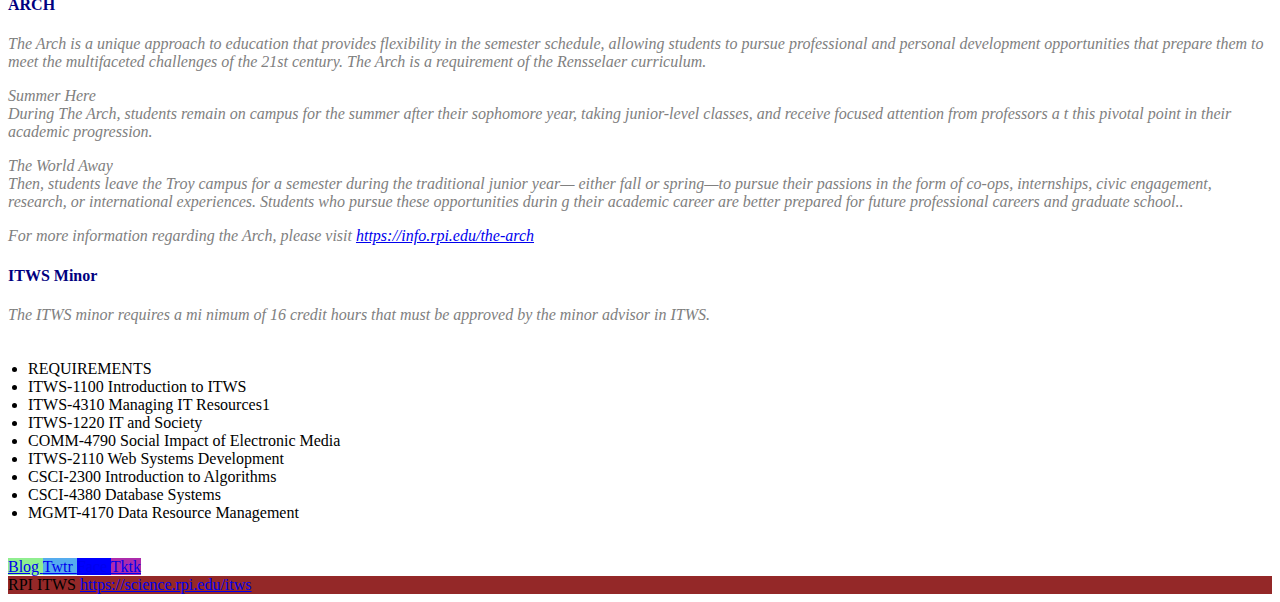
<file: lab3/lab3/undergrad.html>
<!doctype html>
<html lang="en">
  <head>
    <!-- Required meta tags -->
    <meta charset="utf-8">
    <meta name="viewport" content="width=device-width, initial-scale=1">

    <!-- Bootstrap CSS -->
    <link href="https://cdn.jsdelivr.net/npm/bootstrap@5.1.1/dist/css/bootstrap.min.css" rel="stylesheet" integrity="sha384-F3w7mX95PdgyTmZZMECAngseQB83DfGTowi0iMjiWaeVhAn4FJkqJByhZMI3AhiU" crossorigin="anonymous">
    <!-- Bootstrap JS -->
    <script src="https://maxcdn.bootstrapcdn.com/bootstrap/4.1.3/js/bootstrap.min.js"></script>
    <script src="https://cdn.jsdelivr.net/npm/bootstrap@5.1.1/dist/js/bootstrap.bundle.min.js" integrity="sha384-/bQdsTh/da6pkI1MST/rWKFNjaCP5gBSY4sEBT38Q/9RBh9AH40zEOg7Hlq2THRZ" crossorigin="anonymous"></script>

    <title>ITWS Webpage</title>
  </head>

  <nav class="navbar navbar-expand-lg navbar-dark" style="background-color: rgba(128, 0, 0, 0.842);">
    <a class="navbar-brand" href="#" >School Of Science ITWS</a>
    <button class="navbar-toggler" type="button" data-toggle="collapse" data-target="#navbarSupportedContent" aria-controls="navbarSupportedContent" aria-expanded="false" aria-label="Toggle navigation">
      <span class="navbar-toggler-icon"></span>
    </button>
  
    <div class="collapse navbar-collapse" id="navbarSupportedContent">
      <ul class="navbar-nav mr-auto">
        <li class="nav-item active">
          <a class="nav-link" href="index.html">Home <span class="sr-only"></span></a>
        </li>
        <li class="nav-item">
          <a class="nav-link" href="faculty.html">Faculty</a>
        </li>
        <div class="dropdown">
        <button class="btn btn-secondary dropdown-toggle" type="button" id="dropdownMenuButton1" data-bs-toggle="dropdown" aria-expanded="false">
            Programs
        </button>
        
        <ul class="dropdown-menu" aria-labelledby="dropdownMenuButton1">
            <li><a class="dropdown-item" href="undergrad.html">Undergraduates</a></li>
            <li><a class="dropdown-item" href="grad.html">Graduates</a></li>
        </ul>
        </div>
      </ul>
    </div>
  </nav>

  <body>
    <div class="container pt-5">
      <h2 style="color:navy;">B.S. in Information Technology and Web Science</h2>
      <p style="color:gray; font-style: italic;">
        In a world in which information technology affects virtually everything we do, there is a demand for 
        an academic program that offers students the deepest understanding of the Web.  
        As an ITWS student, you will investigate issues related to security, trust, privacy, content value, 
        and the development of the Web in the future.</p>
        <p style="color:gray; font-style: italic;">
        You will take a core set of courses on Web and IT development and management, along with courses 
        in your concentration, selected from more than 20 options, including arts, engineering, management, communications, artificial intelligence, Web systems, and medicine.
      </p>
      <h3 style="color:green;">Curriculum</h3>
      <p style="color:gray; font-style: italic;">Completion of the B.S. in Information Technology and Web Science requires a total of 128 - 130 credit hours:</p>
      <h5>ITWS Core Requirements (24 - 26 credits)</h5>
      <p style="color:gray; font-style: italic;">The ITWS core requirements establish a solid foundation for applying ITWS to any discipline.</p>
      <h5>Concentration Requirement (44 credits)</h5>
      <p style="color:gray; font-style: italic;">The required concentration provides an opportunity 
        for in-depth study of an ITWS application area. Concentration options include arts, communication
         and networks, law, management information systems, medicine, psychology, and numerous others. 
         In consultation with a faculty adviser, students may also design their own 
        concentration through the selection of courses that match their individual interests.</p>
      <h5>Rensselaer Degree Requirements (60 credits)</h5>
      <p style="color:gray; font-style: italic;">The Rensselaer requirements ensure the degree’s breadth 
        and its consistency 
        with long-established Rensselaer traditions.</p>

        <ul class="list-group" style="padding: 20px;"> Students who successfully complete this program will be able to demonstrate:
          <li class="list-group-item active">PROGRAM OUTCOME</li>
          <li class="list-group-item">Skill in core information technology and web science development methods</li>
          <li class="list-group-item">Foundation skill and knowledge in engineering and/or computer science core</li>
          <li class="list-group-item">Knowledge of the management concerns for the effective use of (especially web) technology</li>
          <li class="list-group-item">An ability to be creative and using well-developed problem solving skills</li>
          <li class="list-group-item">Communication, leadership skills and ability to work in teams</li>
          <li class="list-group-item">Knowledge of the social, legal, and ethical issues in employing technology around the world</li>
          <li class="list-group-item">An ability to recognize and respond to human-computer interaction issues to make technology more usable</li>
          <li class="list-group-item">Broad knowledge of science, humanities, and/or business topical courses</li>
          <li class="list-group-item">Application expertise through completion of a chosen concentration</li>
          <li class="list-group-item">An ability to complete the culminating experience designed to prepare graduate for both acceptance into graduate study program and/or direct entry into ITWS career</li>
        </ul>

        <ul class="list-group" style="padding: 20px;"> 
          <li class="list-group-item active">ITWS CORE REQUIREMENTS (24 - 26 CREDITS)</li>
          <li class="list-group-item">Introduction to Information Technology and Web Science - 4 credits</li>
          <li class="list-group-item">Web Systems Development - 4 credits</li>
          <li class="list-group-item">Database Systems or Data Resource Management (choose 1) - 4 credits</li>
          <li class="list-group-item">Information Technology and Web Science Capstone or Senior Thesis (choose 1) - 4-6 credits</li>
          <li class="list-group-item">Web Science Systems Development - 4 credits</li>
          <li class="list-group-item">Managing IT Resources - 4 credits</li>
        </ul>

        <h4 style="color: navy;">RENSSELAER DEGREE REQUIREMENTS (60 CREDITS)</h4>

        <ul class="list-group" style="padding: 20px;"> 
          <li class="list-group-item active">Math/Science Requirements (24 credits)</li>
          <li class="list-group-item">Calculus 1 - 4 credits</li>
          <li class="list-group-item">Math Elective - 4 credits</li>
          <li class="list-group-item">Computer Science 1 - 4 credits</li>
          <li class="list-group-item">Data Structures - 4 credits</li>
          <li class="list-group-item">Physical Science Elective - 4 credits</li>
          <li class="list-group-item">Life Science Elective - 4 credits</li>
        </ul>

        <ul class="list-group" style="padding: 20px;"> 
          <li class="list-group-item active">Humanities, Arts and Social Science Requirements (24 credits)</li>
          <li class="list-group-item">IT and Society - 4 credits</li>
          <li class="list-group-item">Intro to Human Computer Interaction - 4 credits</li>
          <li class="list-group-item">Humanities Elective - 4 credits</li>
          <li class="list-group-item">Social Science Elective - 4 credits</li>
          <li class="list-group-item">2 HASS Electives - 8 credits  </li>
        </ul>

        <ul class="list-group" style="padding: 20px;"> 
          <li class="list-group-item active">Free Elective Requirement (12 credits)</li>
          <li class="list-group-item">3 Free Electives - 12 credits</li>
      </ul>
          <h4 style="color: navy;">ARCH</h4>
          <p style="color:gray; font-style: italic;">The Arch is a unique approach to education 
            that provides flexibility in the semester schedule, allowing students to pursue professional 
            and personal development opportunities that prepare them to meet the multifaceted challenges 
            of the 21st century. 
            The Arch is a requirement of the Rensselaer curriculum.
          </p>
          <p style="color:gray; font-style: italic;">Summer Here</br>
            During The Arch, students remain on campus for the summer after their sophomore 
            year, taking junior-level classes, and receive focused attention from professors a
            t this pivotal point in their academic progression. 
          </p>
          <p style="color:gray; font-style: italic;">The World Away</br>
            Then, students leave the Troy campus for a semester during the traditional junior year—
            either fall or spring—to pursue their passions in the form of co-ops, internships, civic
             engagement, research, or international experiences. Students who pursue these opportunities durin
            g their academic career are better prepared for future professional careers and graduate school.. 
          </p>
          <p style="color:gray; font-style: italic;">For more information regarding the Arch, 
            please visit <a href="https://info.rpi.edu/the-arch">https://info.rpi.edu/the-arch</a>
          </p>

          <h4 style="color: navy;">ITWS Minor</h4>
          <p style="color:gray; font-style: italic;">The ITWS minor requires a mi
            nimum of 16 credit hours that must be approved by the minor advisor in ITWS.
          </p>

          <ul class="list-group" style="padding: 20px;"> 
            <li class="list-group-item active">REQUIREMENTS</li>
            <li class="list-group-item">ITWS-1100 Introduction to ITWS</li>
            <li class="list-group-item">ITWS-4310 Managing IT Resources1</li>
            <li class="list-group-item">ITWS-1220 IT and Society</li>
            <li class="list-group-item">COMM-4790 Social Impact of Electronic Media</li>
            <li class="list-group-item">ITWS-2110 Web Systems Development</li>
            <li class="list-group-item">CSCI-2300 Introduction to Algorithms</li>
            <li class="list-group-item">CSCI-4380 Database Systems</li>
            <li class="list-group-item">MGMT-4170 Data Resource Management</li>
          </ul>
  </div>
    
  </body>

  <footer class="bg-light text-center text-white">
    <div class="container p-4 pb-0">
      <section class="mb-4">
        <!-- Blog -->
        <a
          class="btn btn-primary btn-floating m-1"
          style="background-color: lightgreen;"
          href=" https://itwsatrpi.blogspot.com/"
          role="button"
          >
        Blog
      </a>
  
        <!-- Twitter -->
        <a
          class="btn btn-primary btn-floating m-1"
          style="background-color: #55acee;"
          href="https://twitter.com/rpi"
          role="button"
          >
          Twtr
        </a>
  
        <!-- facebook -->
        <a
          class="btn btn-primary btn-floating m-1"
          style="background-color: blue;"
          href="https://www.facebook.com/RPI.EDU/"
          role="button"
          >Face
        </a>
  
        <!-- tiktok -->
        <a
          class="btn btn-primary btn-floating m-1"
          style="background-color: #ac2bac;"
          href="https://www.tiktok.com/@itwsatrpi"
          role="button"
          >Tktk
        </a>
      </section>
    </div>  
    <div class="text-center p-3" style="background-color: rgba(128, 0, 0, 0.842);">
      RPI ITWS
      <a class="text-white" href="https://science.rpi.edu/itws">https://science.rpi.edu/itws</a>
    </div>
  </footer>
</html>
</file>
<file: quiz1/style.css>
h1{
    text-align: center;
    font-family: 'Trebuchet MS', 'Lucida Sans Unicode', 'Lucida Grande', 'Lucida Sans', Arial, sans-serif;
    color:rgba(128, 0, 0, 0.842); 
    font-weight: bold;
}

p{
    color:blue; 
    font-style: italic;
}
.euro{
    text-align:center;
    padding-top: 5%;
}
#others{
    width:300px;
    margin:auto;
}
.usdBtn{
    width:100px;
    margin:auto;
    display:block;
}
.krwBtn{
    width:100px;
    margin:auto;
    display:block;
}
.audBtn{
    width:100px;
    margin:auto;
    display:block;
}
.cadBtn{
    width:100px;
    margin:auto;
    display:block;
}
.hkdBtn{
    width:100px;
    margin:auto;
    display:block;
}
</file>
<file: quiz2/style.css>
html{
    box-sizing: border-box;
  }
  *,*:before,*:after{
    box-sizing: inherit;
  }  
  body {
      font-family: Arial, Helvetica, sans-serif; 
      background-image: url("./background.jpg"); /* import background img from resources folder */
      background-repeat: no-repeat;
      background-size: cover;   /* to make it cover a full page */
    }
    #lab8{
      color: whitesmoke;
    }
    #tt{
        color: whitesmoke;
      }
    #bodyBlock {
      width: 700px;
      margin: auto;
    }
    .page{    /*Every content in the box named page*/
      max-width: 1000px;
      margin: 50px auto ;
      padding: 32px;
      background: lightslategrey;      
      }
</file>
<file: lab1/resources/resumeStyle.css>
html{
    box-sizing: border-box;
}
*,*:before,*:after{
    box-sizing: inherit;
}
img{
    max-width: 50%;     /* limits the size of the img*/
}

body{
    font-family: Arial, Helvetica, sans-serif;
    line-height: 1.2;   /*each line's height*/
    background : #f2f2f2; /*light grey background*/
}

.contents{
    max-width: 1000px;
    margin: 50px auto ;
    padding: 32px;
    background: white;
}

section{ /* used grid for the lay out*/
    display:grid;
    grid-template-columns: 1fr 2fr; /*set the proportion for blocks*/
    padding: 24px 0;
    border-bottom: 1px solid black;
}

section:last-child{
    border-bottom: none; /* no bottom border in last section*/
}
.section-title{
    font-size: 18px;
    font-weight: bold; /* to make these titles stand out*/
}
.name{
    
    font-weight: bold;
    font-size: 21px;
    line-height: 3; 
}
#contactInfo{   /*Point of Contact*/
    color: blue;
    font-size: 14px;
    line-height: 1.5; 
}
.jobTitle{  /* works for both Experience section and Education Section*/
    padding-top: 5px;
    padding-bottom: 5px;
    border-bottom: 2px solid grey;      /* bottom border for each subsection */
    line-height: 2;
}
.jobTitle:last-child{
    border-bottom: none;    /* no bottom border in last section*/
}
.profile{
    font-size: 10px;   
}
.workplace{
    font-size : 15px;
    font-weight : bold;     /* to make each organization's name stands out*/
}
.range{ 
    font-size: 10px;
    color:darkgrey;
    text-align: right;      /*bottom right corner of each*/
}
.Skills{
    display:grid;           /* grid layout*/
    grid-template-columns: 1fr 1fr;     /*set portion as 1:1*/
    grid-gap:10px;              /*set extra gap between*/
    line-height: 2;
}
.hobby_list{
    line-height: 2;
}
.AwardsTitle{
    line-height: 2;
}
</file>
